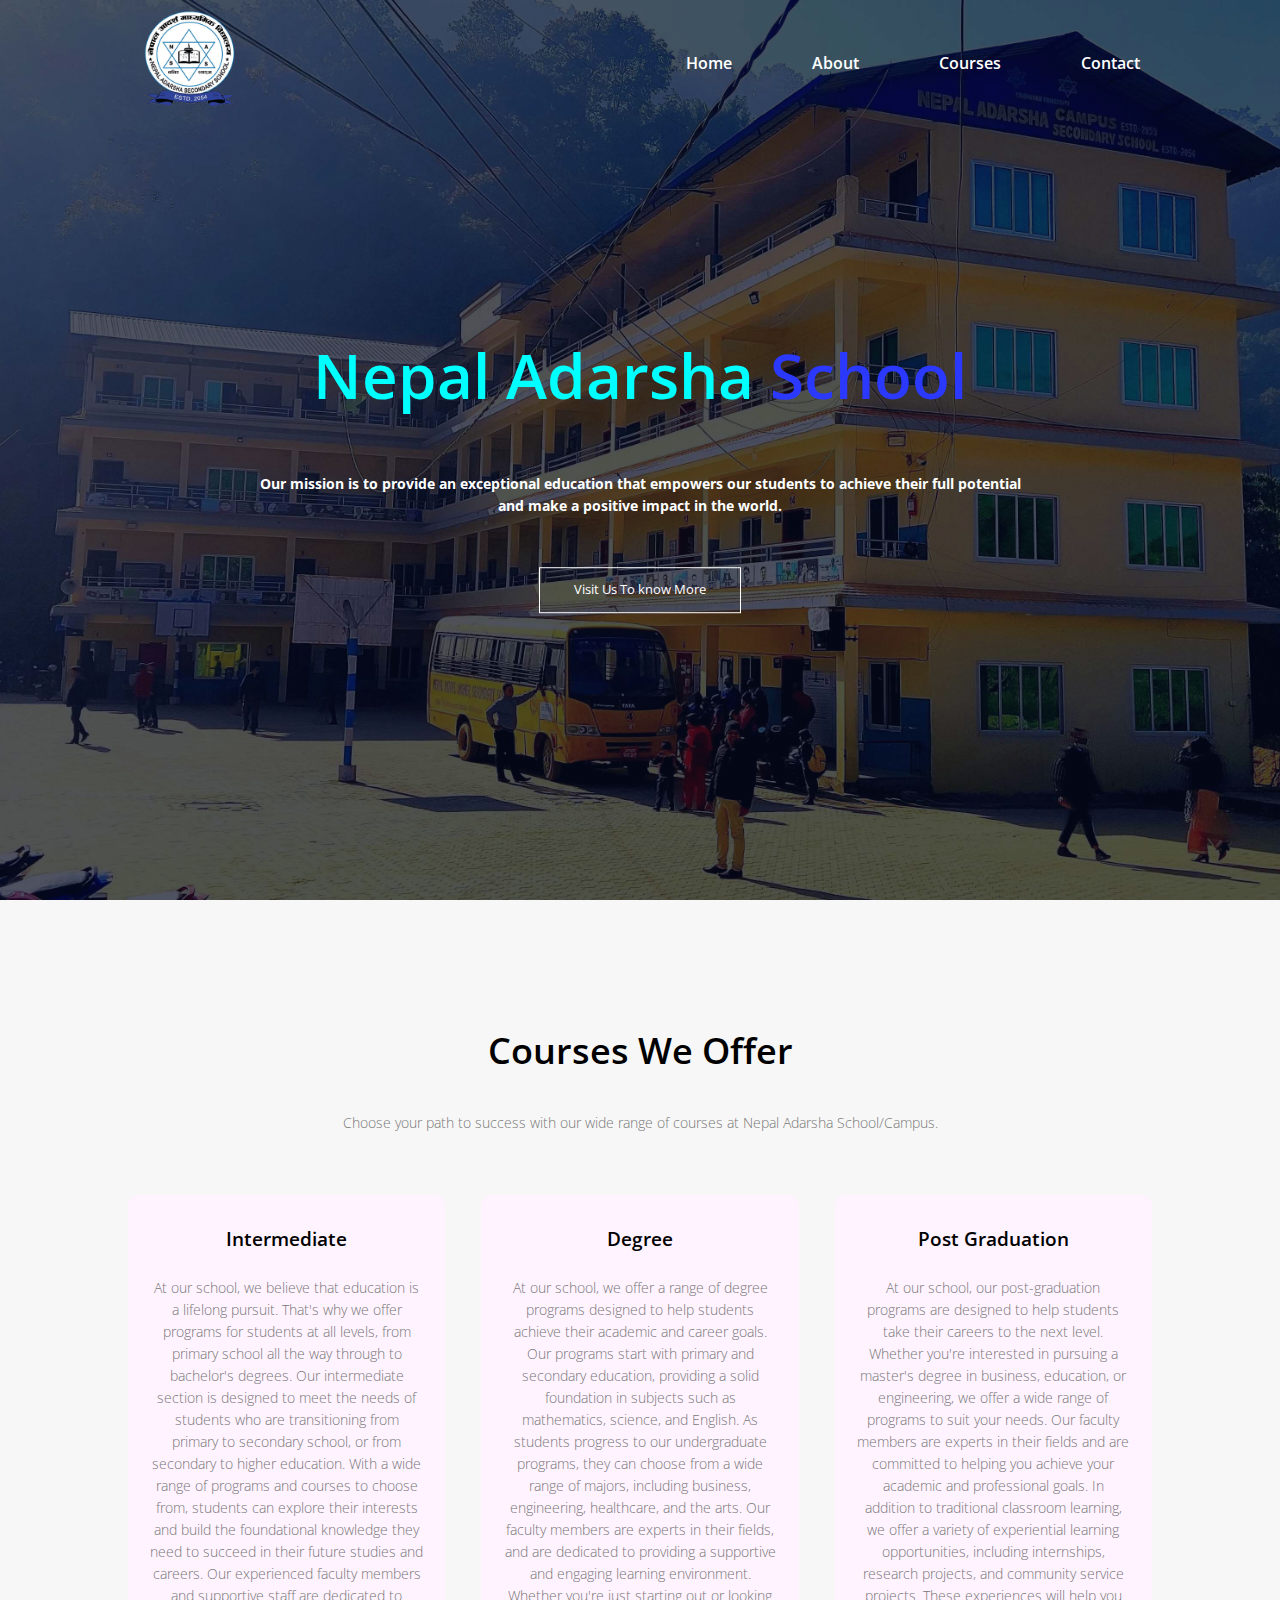
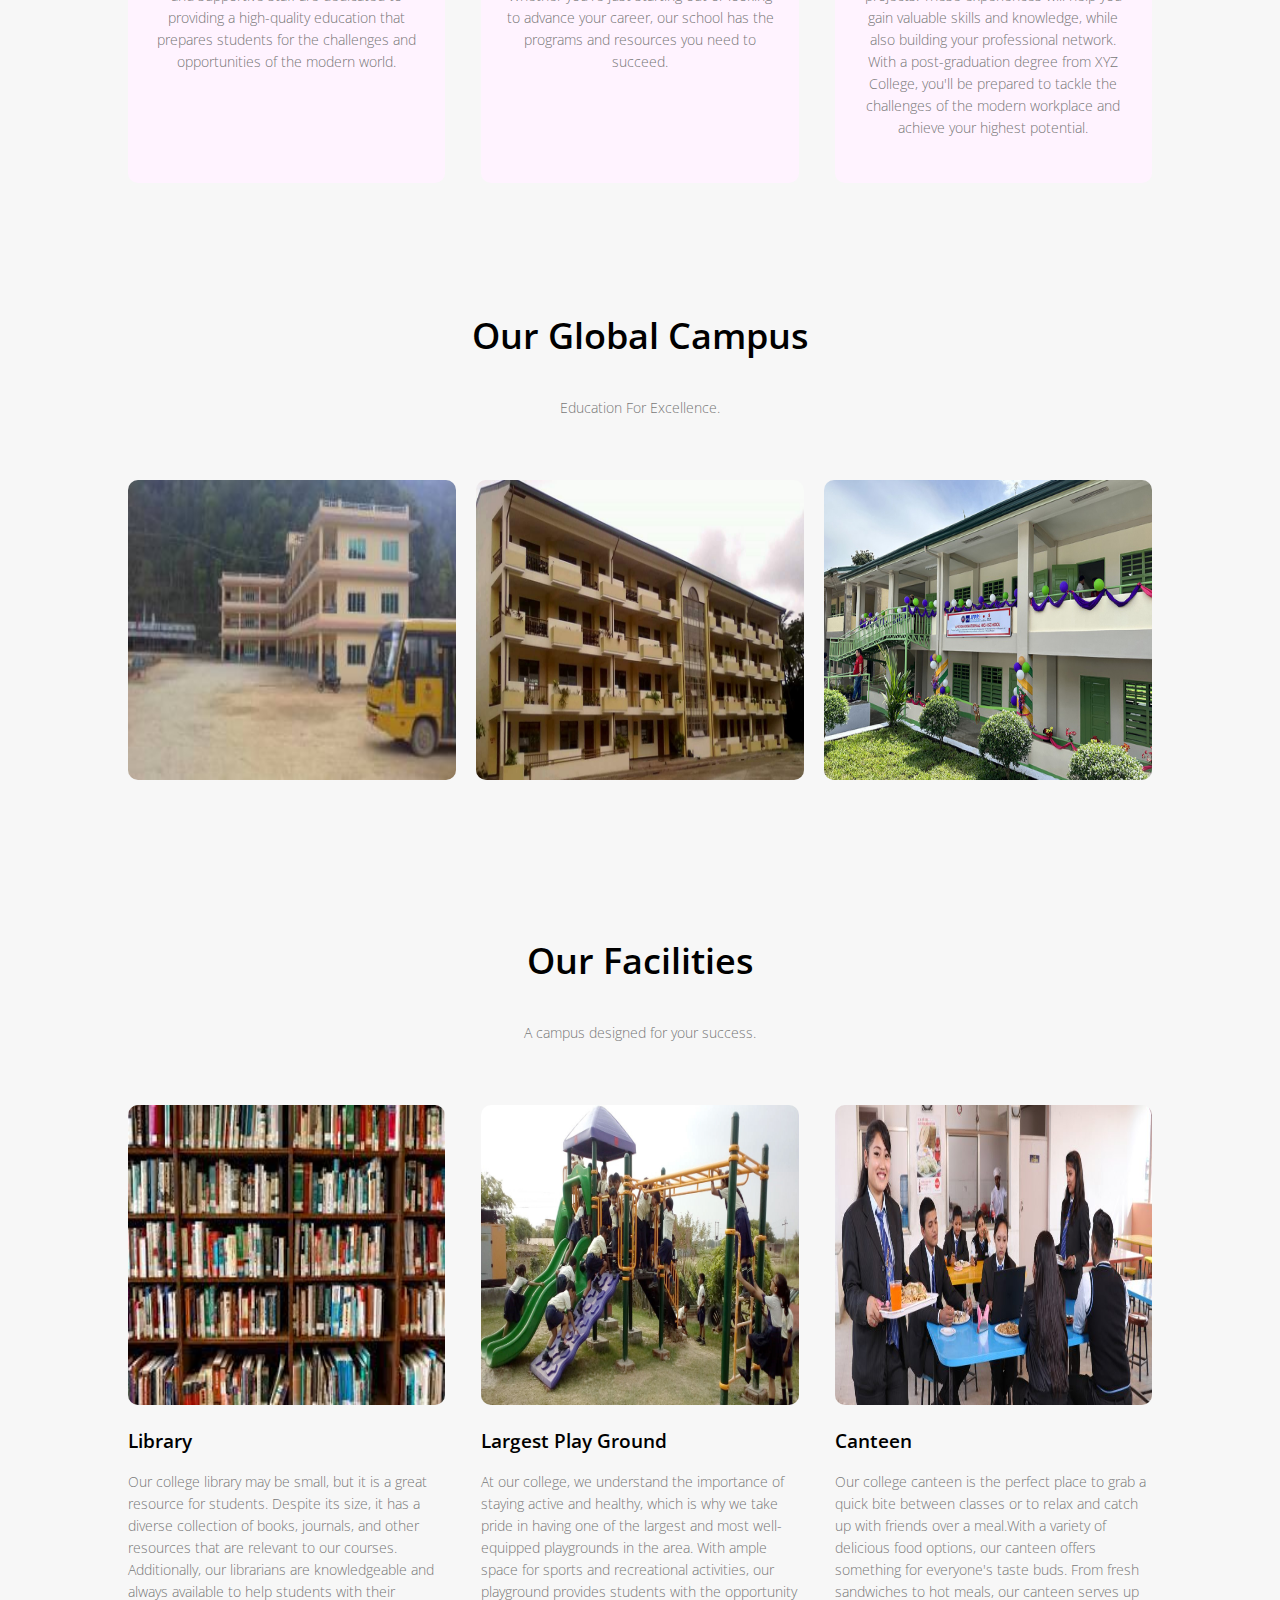
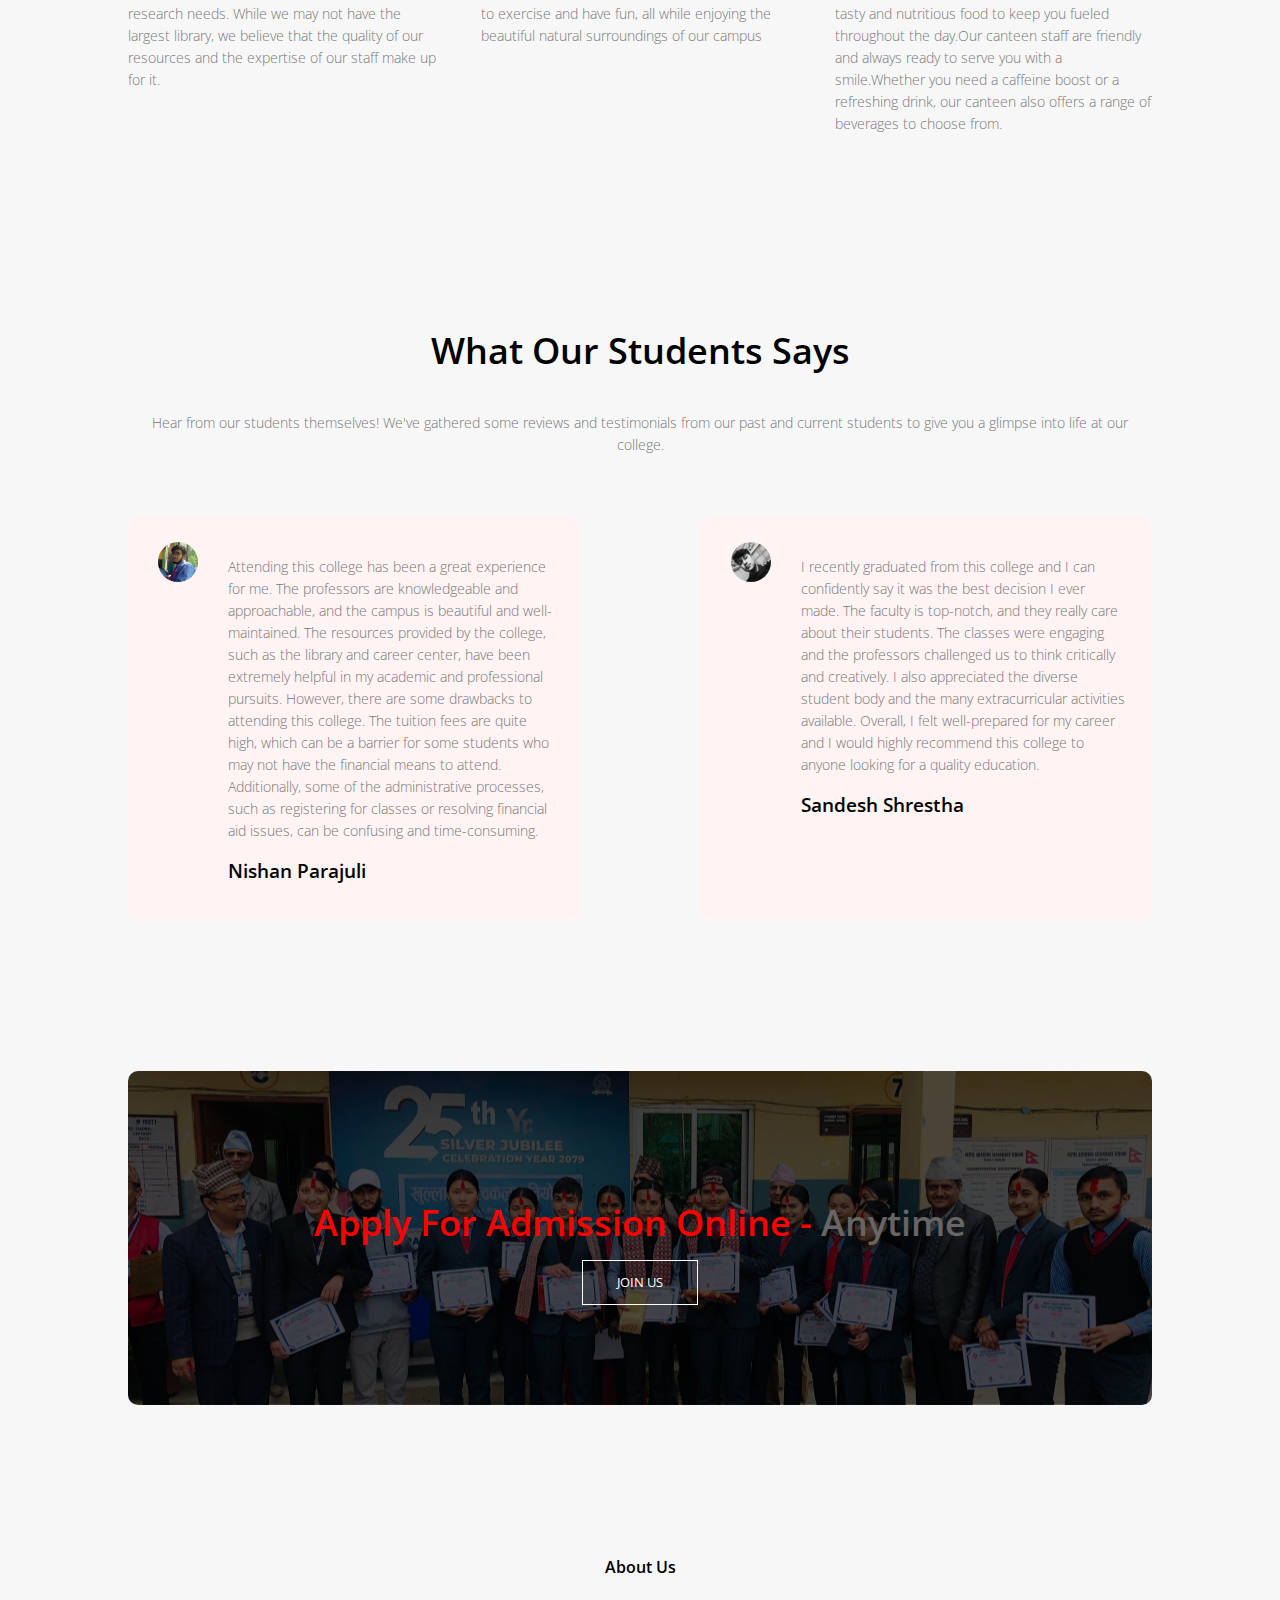
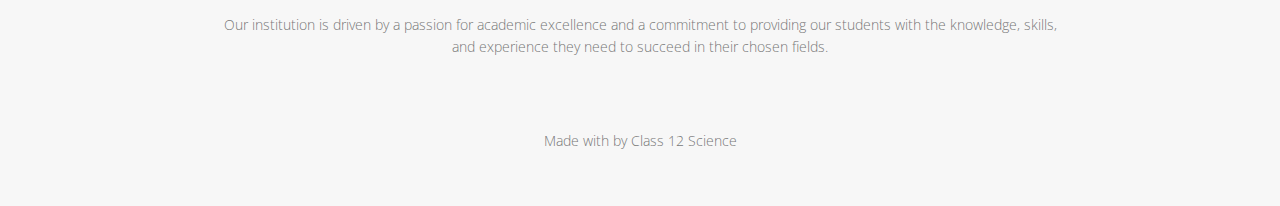
<file: index.html>
<!DOCTYPE html>
<html lang="en">
<head>
  <meta charset="UTF-8">
  <link rel="icon" href="images/logo.png" type="image/png">
  <meta http-equiv="X-UA-Compatible" content="IE=edge">
  <meta name="viewport" content="width=device-width, initial-scale=1.0">
  <link rel="stylesheet" href="style.css">
  <link rel="preconnect" href="https://fonts.googleapis.com">
<link rel="preconnect" href="https://fonts.gstatic.com" crossorigin>
<link href="https://fonts.googleapis.com/css2?family=Poppins:wght@100;200;300;400;600;700&display=swap" rel="stylesheet">
<link rel="stylesheet" href="https://cdnjs.cloudflare.com/ajax/libs/font-awesome/6.3.0/css/all.min.css" integrity="sha512-SzlrxWUlpfuzQ+pcUCosxcglQRNAq/DZjVsC0lE40xsADsfeQoEypE+enwcOiGjk/bSuGGKHEyjSoQ1zVisanQ==" crossorigin="anonymous" referrerpolicy="no-referrer" />
<link rel="stylesheet" href="https://cdnjs.cloudflare.com/ajax/libs/animate.css/4.1.1/animate.min.css"/>
<script src="https://code.jquery.com/jquery-1.12.4.min.js"></script>
  <title>Nepal Adarsha</title>
</head>
<body>

    <!-- this is a test comment -->

    <header>
        <div class="wrapper">
            <div class="logo">
                <a href="index.html"><img src="images/logo.png" style="width: 100px; min-height: 100px;" class="logo-of-school"></a>
            </div>
            <div class="navbar">
                <div class="close-nav"><button>×</button></div>
                <nav>
                    <ul>
                        <li><a href="index.html">Home</a></li>
                        <li><a href="about us.html">About</a></li>
                        <li><a href="course.html" class="active">Courses</a></li>
                        <li><a href="#">Contact</a></li>
                    </ul>
                </nav>
            </div>
            <div class="menu-bar">
                <button><i></i></button>
            </div>
        </div>
    
        <div class="text-box">
            <h1><span class="font-color-change"></span><span class="change_content"></span></h1>
            <p style="font-weight: bold;">Our mission is to provide an exceptional education that empowers our students to achieve their full potential <br> and make a positive impact in the world.</p>
            <a href="" class="main-btn">Visit Us To know More</a>

        </div>
</header>
 <!---------------- Course ----------------> 
 <section class="course">
    <h1>Courses We Offer</h1>
    <p>Choose your path to success with our wide range of courses at Nepal Adarsha School/Campus.</p>

    <div class="row">
        <div class="course-col">
            <h3>Intermediate</h3>
            <p>At our school, we believe that education is a lifelong pursuit. That's why we offer programs for students at all levels, from primary school all the way through to bachelor's degrees. Our intermediate section is designed to meet the needs of students who are transitioning from primary to secondary school, or from secondary to higher education. With a wide range of programs and courses to choose from, students can explore their interests and build the foundational knowledge they need to succeed in their future studies and careers. Our experienced faculty members and supportive staff are dedicated to providing a high-quality education that prepares students for the challenges and opportunities of the modern world.</p>
            
        </div>
        <div class="course-col">
            <h3>Degree</h3>
            <p>At our school, we offer a range of degree programs designed to help students achieve their academic and career goals. Our programs start with primary and secondary education, providing a solid foundation in subjects such as mathematics, science, and English. As students progress to our undergraduate programs, they can choose from a wide range of majors, including business, engineering, healthcare, and the arts. Our faculty members are experts in their fields, and are dedicated to providing a supportive and engaging learning environment. Whether you're just starting out or looking to advance your career, our school has the programs and resources you need to succeed.</p>
        </div>
        <div class="course-col">
            <h3>Post Graduation</h3>
            <p>At our school, our post-graduation programs are designed to help students take their careers to the next level. Whether you're interested in pursuing a master's degree in business, education, or engineering, we offer a wide range of programs to suit your needs. Our faculty members are experts in their fields and are committed to helping you achieve your academic and professional goals. In addition to traditional classroom learning, we offer a variety of experiential learning opportunities, including internships, research projects, and community service projects. These experiences will help you gain valuable skills and knowledge, while also building your professional network. With a post-graduation degree from XYZ College, you'll be prepared to tackle the challenges of the modern workplace and achieve your highest potential.</p>
        </div>
    </div>
</section>

<!--------------campus-------------------->  
<section class="campus">
    <h1>Our Global Campus</h1>
    <p>Education For Excellence.</p>

    <div class="row">
        <div class="campus-col">
            <img src="images/main-building.jpg" class="images-for-divisions">
            <div class="layer">
                <h3>Main Building</h3>
            </div>
        </div>
        <div class="campus-col">
            <img src="images/second-building.jpg" class="images-for-divisions">
            <div class="layer">
                <h3>2nd Building</h3>
            </div>
        </div>
        <div class="campus-col">
            <img src="images/third-building.jpg" class="images-for-divisions">
            <div class="layer">
                <h3>3rd Building</h3>
            </div>
        </div>
    </div>
</section>

<!---------------Facilities---------------->
<section class="facilities">
    <h1>Our Facilities</h1>
    <p>A campus designed for your success.</p>

    <div class="row">
        <div class="facilities-col">
            <img src="images/library.jpeg" class="images-for-divisions">
            <h3>Library</h3>
            <p>Our college library may be small, but it is a great resource for students. Despite its size, it has a diverse collection of books, journals, and other resources that are relevant to our courses. Additionally, our librarians are knowledgeable and always available to help students with their research needs. While we may not have the largest library, we believe that the quality of our resources and the expertise of our staff make up for it.</p>
        </div>
        <div class="facilities-col">
            <img src="images/ground.jpg" class="images-for-divisions">
            
            <h3>Largest Play Ground</h3>
            <p>At our college, we understand the importance of staying active and healthy, which is why we take pride in having one of the largest and most well-equipped playgrounds in the area. With ample space for sports and recreational activities, our playground provides students with the opportunity to exercise and have fun, all while enjoying the beautiful natural surroundings of our campus</p>
        </div>
        <div class="facilities-col">
            <img src="images/canteen.jpg"  class="images-for-divisions">
            <h3>Canteen</h3>
            <p>Our college canteen is the perfect place to grab a quick bite between classes or to relax and catch up with friends over a meal.With a variety of delicious food options, our canteen offers something for everyone's taste buds. From fresh sandwiches to hot meals, our canteen serves up tasty and nutritious food to keep you fueled throughout the day.Our canteen staff are friendly and always ready to serve you with a smile.Whether you need a caffeine boost or a refreshing drink, our canteen also offers a range of beverages to choose from.</p>
        </div>
    </div>
</section>

<!---------------testimonials------------->
<section class="testimonials">
    <h1>What Our Students Says</h1>
    <p>Hear from our students themselves! We've gathered some reviews and testimonials from our past and current students to give you a glimpse into life at our college.</p>

    <div class="row">
        <div class="testimonial-col">
            <img src="images/user1.jpg">
            <div>
                <p>Attending this college has been a great experience for me. The professors are knowledgeable and approachable, and the campus is beautiful and well-maintained. The resources provided by the college, such as the library and career center, have been extremely helpful in my academic and professional pursuits.

                    However, there are some drawbacks to attending this college. The tuition fees are quite high, which can be a barrier for some students who may not have the financial means to attend. Additionally, some of the administrative processes, such as registering for classes or resolving financial aid issues, can be confusing and time-consuming.</p>
            <h3>Nishan Parajuli</h3>
            <i class="fa-solid fa-star"></i>
            <i class="fa-solid fa-star"></i>
            <i class="fa-solid fa-star"></i>
            <i class="fa-solid fa-star"></i>
            <i class="fa-regular fa-star"></i>
            </div>
        </div>
        <div class="testimonial-col">
            <img src="images/user2.jpg">
            <div>
                <p>I recently graduated from this college and I can confidently say it was the best decision I ever made. The faculty is top-notch, and they really care about their students. The classes were engaging and the professors challenged us to think critically and creatively. I also appreciated the diverse student body and the many extracurricular activities available. Overall, I felt well-prepared for my career and I would highly recommend this college to anyone looking for a quality education.</p>
            <h3>Sandesh Shrestha</h3>
            <i class="fa-solid fa-star"></i>
            <i class="fa-solid fa-star"></i>
            <i class="fa-solid fa-star"></i>
            <i class="fa-solid fa-star"></i>
            <i class="fa-regular fa-star-half-stroke"></i>
            </div>
        </div>
    </div>
</section>

<!----------------Call To Action----------------->

<section class="cta">
    <h1><span class="change-font-color"></span><span class="word-replace"></span></h1>
    <a href="https://ingrails.com/school/admission/form/nepal-adarsha-wailing" class="main-btn">JOIN US</a>
</section>

<!-- script for the toggle menu bar -->
    <script>
        const theBody = document.querySelector('body');
        const openNav = document.querySelector('.menu-bar button');
        const closeNav = document.querySelector('.close-nav button');
        const Navbar = document.querySelector('.navbar');
        const bodyText = document.querySelector('.text-box');

         function showHide(){ 

         Navbar.classList.toggle('show');

    if (Navbar.classList.contains('show')) {

        
        bodyText.style.display = "none";
    } else {

        bodyText.style.display = "block";
    }
}

openNav.onclick = showHide;
closeNav.onclick = showHide;
      
    </script>
     <section class="footer">
        <h4>About Us</h4>
        <p>Our institution is driven by a passion for academic excellence and a commitment to providing our students with the knowledge, skills,<br> and experience they need to succeed in their chosen fields. </p>
    <div class="icons">
        <a href="https://www.facebook.com/nepalaadarshawaling/" target="_blank"><i class="fa-brands fa-facebook"></i></a>
        <i class="fa-brands fa-instagram"></i>
        <i class="fa-brands fa-twitter"></i>
        <i class="fa-brands fa-linkedin"></i>
    </div>
    <p>Made with <i class="fa-solid fa-heart"></i> by Class 12 Science</p>
    </section>
</body>
</html>
</file>
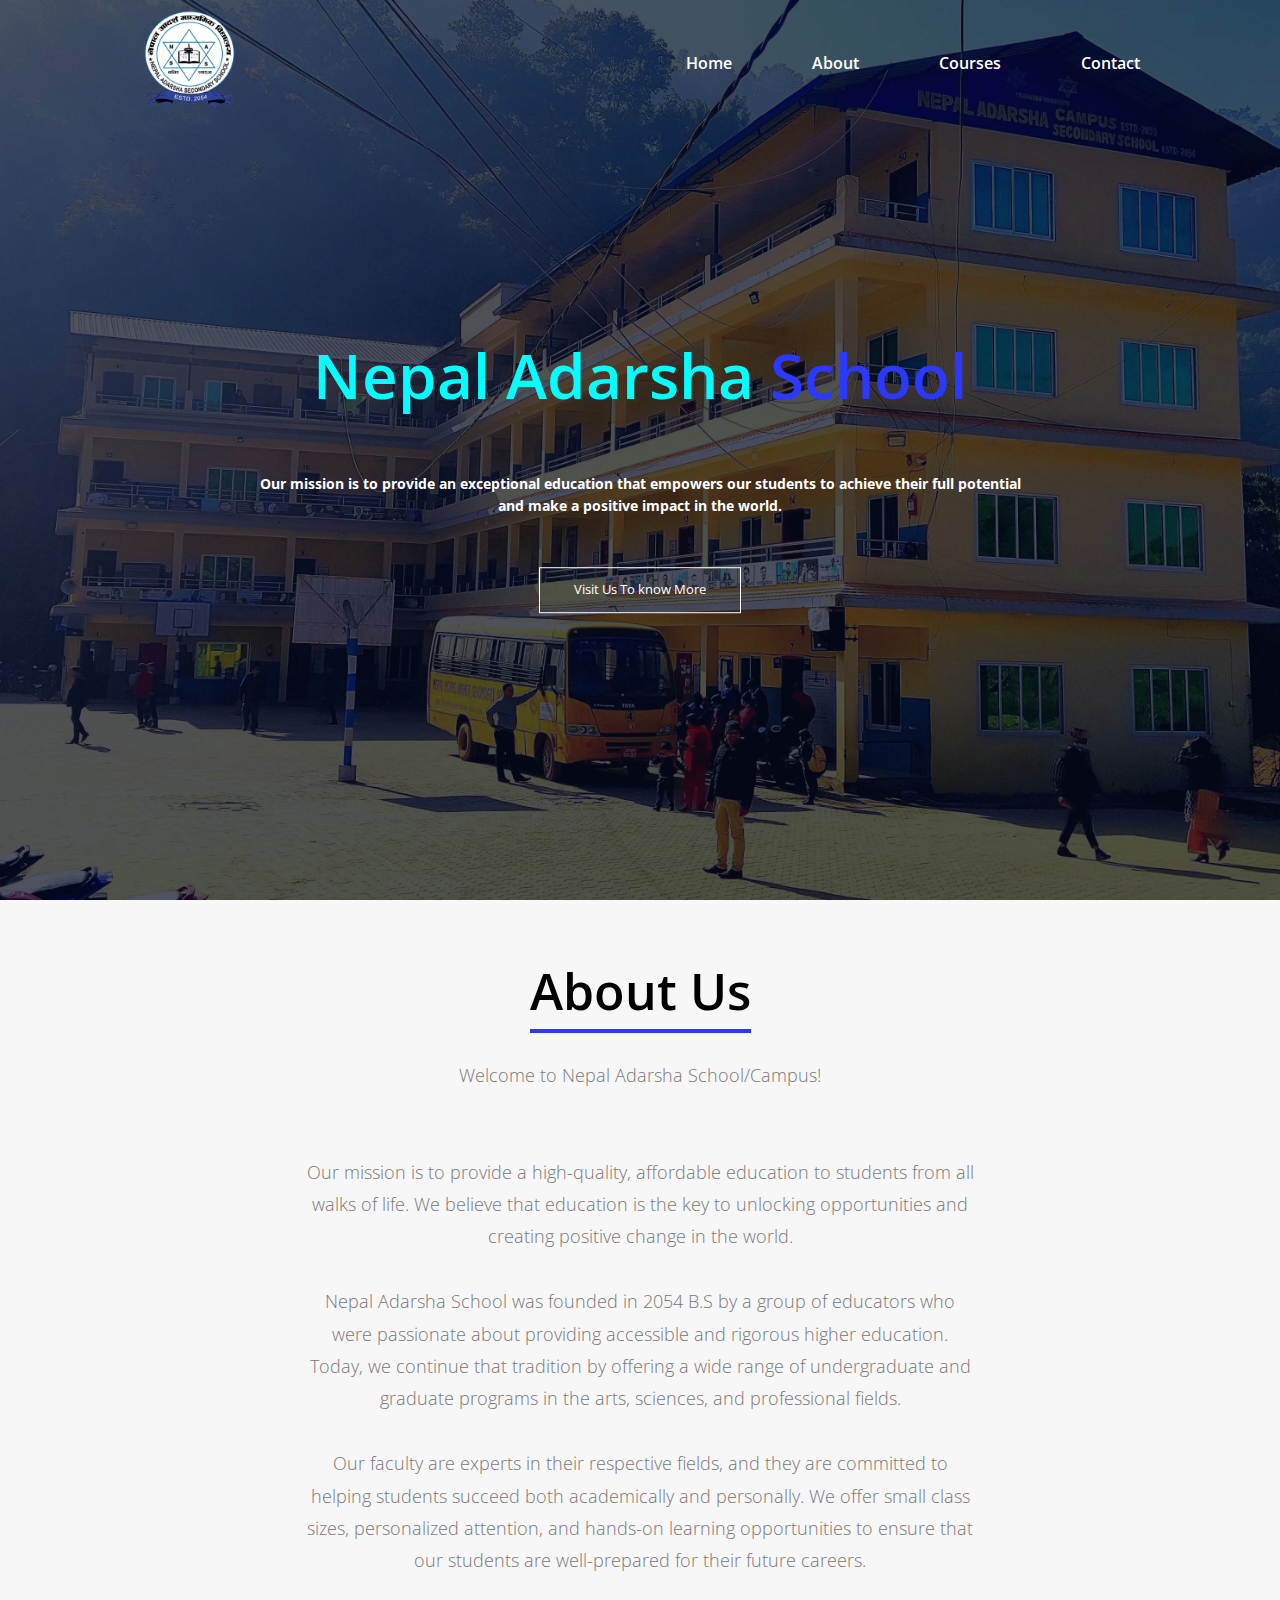
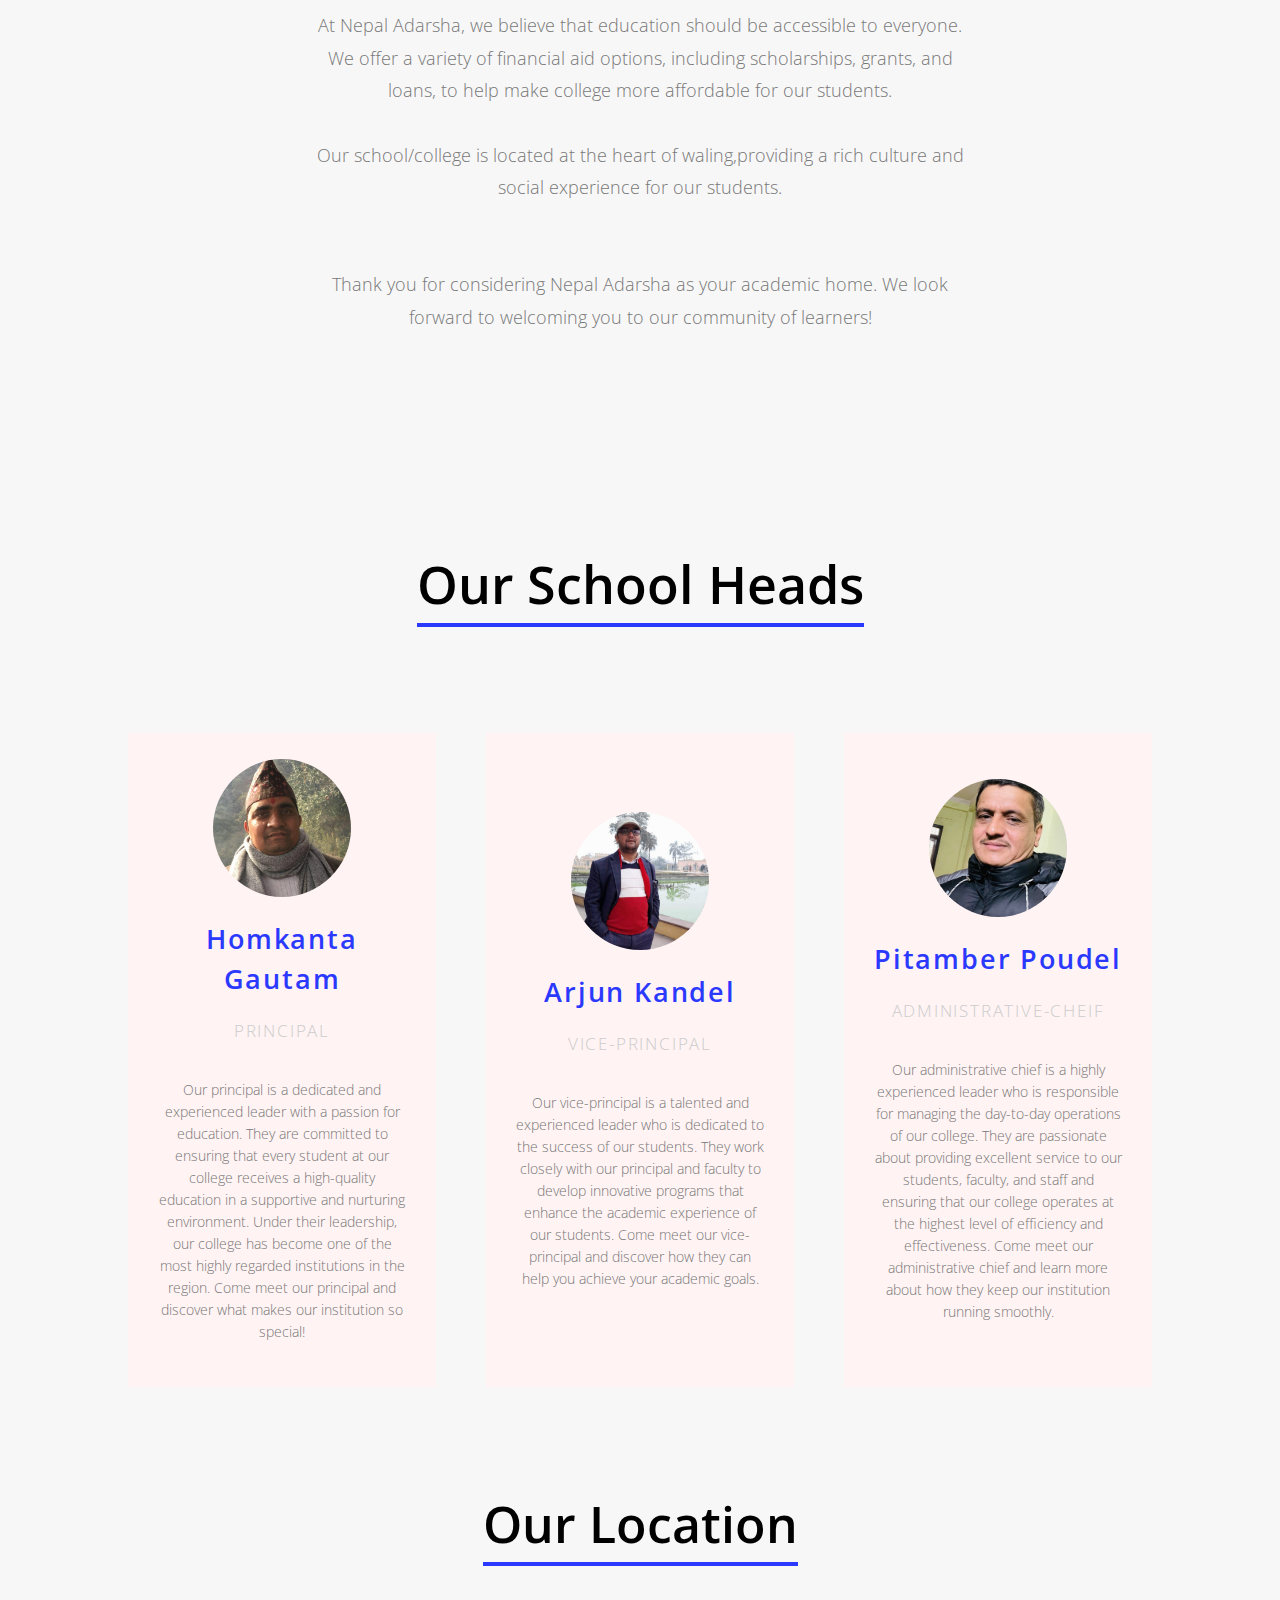
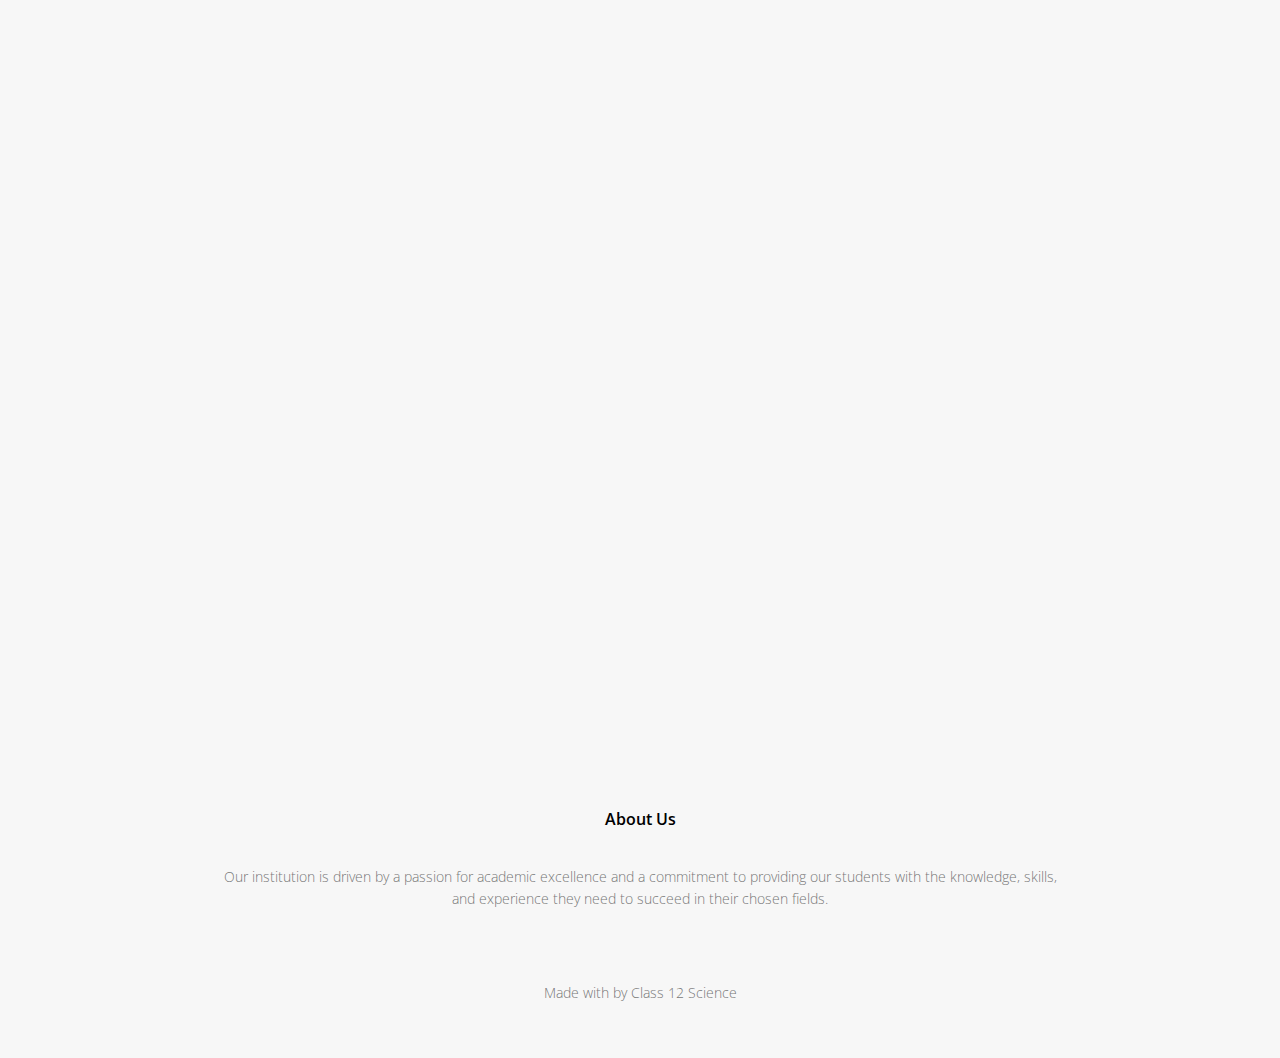
<file: about us.html>
<!DOCTYPE html>
<html lang="en">
<head>
  <meta charset="UTF-8">
  <meta http-equiv="X-UA-Compatible" content="IE=edge">
  <link rel="icon" href="images/logo.png" type="image/png">
  <meta name="viewport" content="width=device-width, initial-scale=1.0">
  <link rel="stylesheet" href="style.css">
  <link rel="preconnect" href="https://fonts.googleapis.com">
<link rel="preconnect" href="https://fonts.gstatic.com" crossorigin>
<link href="https://fonts.googleapis.com/css2?family=Poppins:wght@100;200;300;400;600;700&display=swap" rel="stylesheet">
<link rel="stylesheet" href="https://cdnjs.cloudflare.com/ajax/libs/font-awesome/6.3.0/css/all.min.css" integrity="sha512-SzlrxWUlpfuzQ+pcUCosxcglQRNAq/DZjVsC0lE40xsADsfeQoEypE+enwcOiGjk/bSuGGKHEyjSoQ1zVisanQ==" crossorigin="anonymous" referrerpolicy="no-referrer" />
<link rel="stylesheet" href="https://cdnjs.cloudflare.com/ajax/libs/animate.css/4.1.1/animate.min.css"/>
<script src="https://code.jquery.com/jquery-1.12.4.min.js"></script>
  <title>Nepal Adarsha</title>
</head>
<body>
    <header>
        <div class="wrapper">
            <div class="logo">
                <a href="index.html"><img src="images/logo.png" style="width: 100px; min-height: 100px;" class="logo-of-school"></a>
            </div>
            <div class="navbar">
                <div class="close-nav"><button>×</button></div>
                <nav>
                    <ul>
                        <li><a href="index.html">Home</a></li>
                        <li><a href="about us.html">About</a></li>
                        <li><a href="course.html" class="active">Courses</a></li>
                        <li><a href="#">Contact</a></li>
                    </ul>
                </nav>
            </div>
            <div class="menu-bar">
                <button><i></i></button>
            </div>
        </div>
    
        <div class="text-box">
            <h1><span class="font-color-change"></span><span class="change_content"></span></h1>
            <p style="font-weight: bold;">Our mission is to provide an exceptional education that empowers our students to achieve their full potential <br> and make a positive impact in the world.</p>
            <a href="" class="main-btn">Visit Us To know More</a>

        </div>

        <!-- javascript for mobile navbar -->
        <script>
            const theBody = document.querySelector('body');
            const openNav = document.querySelector('.menu-bar button');
            const closeNav = document.querySelector('.close-nav button');
            const Navbar = document.querySelector('.navbar');
            const bodyText = document.querySelector('.text-box');
    
             function showHide(){ 
    
             Navbar.classList.toggle('show');
    
        if (Navbar.classList.contains('show')) {
    
            
            bodyText.style.display = "none";
        } else {
    
            bodyText.style.display = "block";
        }
    }
    
    openNav.onclick = showHide;
    closeNav.onclick = showHide;
          
        </script>

</header>
            <section>
                <div class="content">
            
                    <div class="main-font">
                        <h1>About Us</h1>
                        <p>Welcome to Nepal Adarsha School/Campus! <br> <br><br>
                        Our mission is to provide a high-quality, affordable education to students from all walks of life. We believe that education is the key to unlocking opportunities and creating positive change in the world. <br><br>
                        Nepal Adarsha School was founded in 2054 B.S by a group of educators who were passionate about providing accessible and rigorous higher education. Today, we continue that tradition by offering a wide range of undergraduate and graduate programs in the arts, sciences, and professional fields.<br><br>
                        Our faculty are experts in their respective fields, and they are committed to helping students succeed both academically and personally. We offer small class sizes, personalized attention, and hands-on learning opportunities to ensure that our students are well-prepared for their future careers.<br><br>
                        At Nepal Adarsha, we believe that education should be accessible to everyone. We offer a variety of financial aid options, including scholarships, grants, and loans, to help make college more affordable for our students.<br><br>
                        Our school/college is located at the heart of waling,providing a rich culture and social experience for our students.<br><br><br>
                        Thank you for considering Nepal Adarsha as your academic home. We look forward to welcoming you to our community of learners!
            
            
                    </p>
                    
                    
                </div>
            </div>
            </section>
            <section class="Teacher-section">
                <div class="tank">
                    <div class="topic">
                <h1>Our School Heads</h1>
        </div>
                <div class="card">
                    <!--1st-->
                    <div class="teacher-card">
                        <div class="teacher-img">
                            <img src="images/principal.jpg" />
                        </div>
                        <div class="info">
                        <h3>Homkanta Gautam</h3>
                       <p class="role">Principal</p>
                       <p>Our principal is a dedicated and experienced leader with a passion for education. They are committed to ensuring that every student at our college receives a high-quality education in a supportive and nurturing environment. Under their leadership, our college has become one of the most highly regarded institutions in the region. Come meet our principal and discover what makes our institution so special!</p>
                    <div class="icon">
                       <a href="#">
                        <i class="fa-brands fa-facebook"></i>
                    </a>
                    <a href="#">
                        <i class="fa-solid fa-envelope"></i>
                    </a>
                    <a href="#">
                        <i class="fa-solid fa-phone"></i>
                    </a>
                    </div>
                    </div>
                </div>
                    <!--2nd-->
                    <div class="teacher-card">
                        <div class="teacher-img">
                            <img src="images/vp.jpg" />
                        </div>
                        <div class="info">
                        <h3>Arjun Kandel</h3>
                        
                        <p class="role">Vice-Principal</p>
                        <p>Our vice-principal is a talented and experienced leader who is dedicated to the success of our students. They work closely with our principal and faculty to develop innovative programs that enhance the academic experience of our students. Come meet our vice-principal and discover how they can help you achieve your academic goals.</p>
                     
                        <div class="icon">
                            <a href="#">
                                <i class="fa-brands fa-facebook"></i>
                             
                         </a>
                         <a href="#">
                            <i class="fa-solid fa-envelope"></i>
                         </a>
                         <a href="#">
                             <i class="fa-solid fa-phone"></i>
                         </a>
                         </div>
                        </div>
                    </div>
                     <!--3rd-->
                     <div class="teacher-card">
                        <div class="teacher-img">
                            <img src="images/admin.jpg" />
                        </div>
                        <div class="info">
                        <h3>Pitamber Poudel</h3>
                        <p class="role">Administrative-Cheif</p>
                        <p>Our administrative chief is a highly experienced leader who is responsible for managing the day-to-day operations of our college. They are passionate about providing excellent service to our students, faculty, and staff and ensuring that our college operates at the highest level of efficiency and effectiveness. Come meet our administrative chief and learn more about how they keep our institution running smoothly.</p>
                        <div class="icon">
                            <a href="#">
                                <i class="fa-brands fa-facebook"></i>
                         </a>
                         <a href="#">
                            <i class="fa-solid fa-envelope"></i>
                         </a>
                         <a href="#">
                             <i class="fa-solid fa-phone"></i>
                         </a>
                         </div>
                     </div>
                </div>
            </section>
            <section>
                <div class="location">
                    <h1>Our Location</h1>
                    <div class="google-maps">
                        <iframe src="https://www.google.com/maps/embed?pb=!1m18!1m12!1m3!1d284.65524315235984!2d83.76810738073128!3d27.978431083953737!2m3!1f0!2f0!3f0!3m2!1i1024!2i768!4f13.1!3m3!1m2!1s0x3995c5699552e825%3A0x51fd5a98c15e0ad9!2sNepal%20Aadarsh%20Secondary%20School%20and%20College!5e1!3m2!1sen!2snp!4v1703780247435!5m2!1sen!2snp" width="95%" height="75%" style="border:0;" allowfullscreen="" loading="lazy" referrerpolicy="no-referrer-when-downgrade"></iframe>                    </div>
                </div>
            </section>
    
            <!-------JavaScript for Toggle Menu------->
            <script>
                var navLinks = document.getElementById("navLinks");
                function showMenu(){
                    navLinks.style.right = "0";  
                }
                function hideMenu(){
                    navLinks.style.right = "-200px";  
                }
            
            </script>
            <!-- foooter menu -->
            <section class="footer">
                <h4>About Us</h4>
                <p>Our institution is driven by a passion for academic excellence and a commitment to providing our students with the knowledge, skills,<br> and experience they need to succeed in their chosen fields. </p>
            <div class="icons">
                <a href="https://www.facebook.com/nepalaadarshawaling/" target="_blank"><i class="fa-brands fa-facebook"></i></a>
                <i class="fa-brands fa-instagram"></i>
                <i class="fa-brands fa-twitter"></i>
                <i class="fa-brands fa-linkedin"></i>
            </div>
            <p>Made with <i class="fa-solid fa-heart"></i> by Class 12 Science</p>
            </section>
    </body>
</html>
</file>
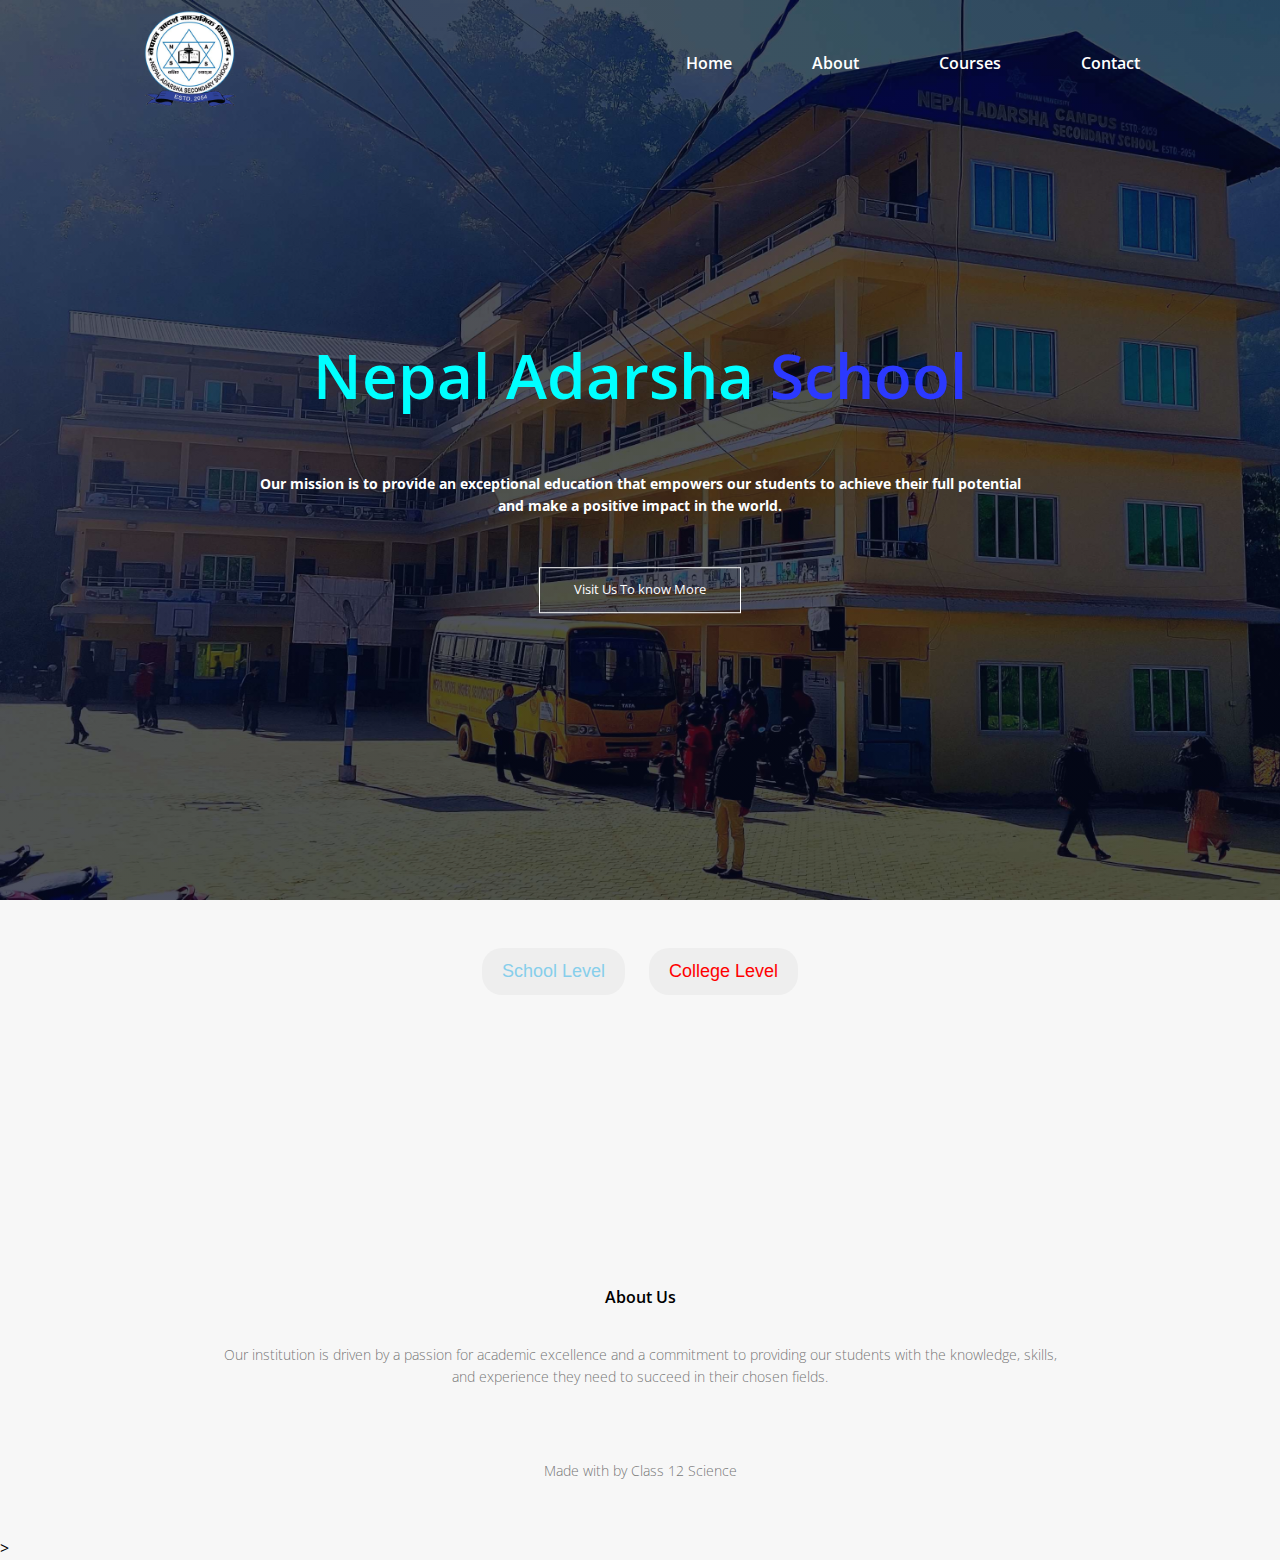
<file: course.html>
<!DOCTYPE html>
<html lang="en">
<head>
  <meta charset="UTF-8">
  <meta http-equiv="X-UA-Compatible" content="IE=edge">
  <link rel="icon" href="images/logo.png" type="image/png">
  <meta name="viewport" content="width=device-width, initial-scale=1.0">
  <link rel="stylesheet" href="style.css">
  <link rel="preconnect" href="https://fonts.googleapis.com">
<link rel="preconnect" href="https://fonts.gstatic.com" crossorigin>
<link href="https://fonts.googleapis.com/css2?family=Poppins:wght@100;200;300;400;600;700&display=swap" rel="stylesheet">
<link rel="stylesheet" href="https://cdnjs.cloudflare.com/ajax/libs/font-awesome/6.3.0/css/all.min.css" integrity="sha512-SzlrxWUlpfuzQ+pcUCosxcglQRNAq/DZjVsC0lE40xsADsfeQoEypE+enwcOiGjk/bSuGGKHEyjSoQ1zVisanQ==" crossorigin="anonymous" referrerpolicy="no-referrer" />
<link rel="stylesheet" href="https://cdnjs.cloudflare.com/ajax/libs/animate.css/4.1.1/animate.min.css"/>
<script src="https://code.jquery.com/jquery-1.12.4.min.js"></script>
  <title>Nepal Adarsha</title>
</head>
<body>
    <header>
        <div class="wrapper">
            <div class="logo">
                <a href="index.html"><img src="images/logo.png" style="width: 100px; min-height: 100px;" class="logo-of-school"></a>
            </div>
            <div class="navbar">
                <div class="close-nav"><button>×</button></div>
                <nav>
                    <ul>
                        <li><a href="index.html">Home</a></li>
                        <li><a href="about us.html">About</a></li>
                        <li><a href="course.html">Courses</a></li>
                        <li><a href="#">Contact</a></li>
                    </ul>
                </nav>
            </div>
            <div class="menu-bar">
                <button><i></i></button>
            </div>
        </div>
    
        <div class="text-box">
            <h1><span class="font-color-change"></span><span class="change_content"></span></h1>
            <p style="font-weight: bold;">Our mission is to provide an exceptional education that empowers our students to achieve their full potential <br> and make a positive impact in the world.</p>

            <a href="" class="main-btn">Visit Us To know More</a>

        </div>
        <!-- script for the toggle menu bar -->
    <script>
        const theBody = document.querySelector('body');
        const openNav = document.querySelector('.menu-bar button');
        const closeNav = document.querySelector('.close-nav button');
        const Navbar = document.querySelector('.navbar');
        const bodyText = document.querySelector('.text-box');

         function showHide(){ 

         Navbar.classList.toggle('show');

    if (Navbar.classList.contains('show')) {

        
        bodyText.style.display = "none";
    } else {

        bodyText.style.display = "block";
    }
}

openNav.onclick = showHide;
closeNav.onclick = showHide;
      
    </script>
    
</header>
<br>
        <!----Courses we offer----------->
        <div class="container-for-courses">
            <div class="courses-we-offer">
                <div class="different-level">
                  <br>
                  <button type="button" class="school-level-button"><span class="change-levels-for-school"></span></button>
                  <button type="button" class="college-level-button"><span class="change-levels-for-college"></span></button>
                </div>
              </div>
              <!-- montessory & nursery -->
    
    
              <div class="all-the-courses-of-school clearfix">
                <h1 class="school-courses-toggle" style="color: blue; text-decoration: underline; display: none;"  align="center" align="center">Montessori & Nursery</h1>
                <img src="images/montessory.jpg" class="school-courses-toggle" style="float: left; width: 30%; margin-right: 20px; display: none;">
                <p class="school-courses-toggle" style="display: none;">At our school, we take pride in the quality of education we provide for our young learners in Montessori and Nursery classes. Our curriculum is designed to nurture the holistic development of each child, focusing not only on academic achievement but also on their social, emotional, and physical growth. Our teachers are highly trained professionals who utilize the Montessori method, a child-centered approach that encourages independent learning and exploration. Our classrooms are equipped with engaging learning materials and age-appropriate toys that stimulate curiosity and creativity. We aim to provide a safe and inclusive learning environment that promotes respect, diversity, and community building. With our well-rounded education and personalized attention, we prepare our students for a successful future in their academic journey and beyond.</p>
                 </div>

                 <!-- Science +2  -->
    
    
                 <div class="all-the-courses-of-college clearfix">
                    <h1 class="college-courses-toggle" style="color: blue; text-decoration: underline; display: none;"  align="center">+2 Science</h1>
                    <img src="images/science.jpg" class="college-courses-toggle" style="float: left; width: 30%; margin-right: 20px; display: none;">
                    <p class="college-courses-toggle" style="display: none;">Science students studying in class 11 and 12 have the privilege of learning from highly qualified and experienced professors who possess a wealth of knowledge in their respective fields. The professors are not only experts in their subjects but also passionate about imparting their knowledge to their students. Additionally, the laboratory experiments and tests that students get to perform as part of their coursework add an element of practicality to their learning. These experiments provide students with hands-on experience in applying theoretical concepts, making them more adept at understanding and solving problems. Overall, science students have access to an exceptional learning environment that helps them acquire the skills and knowledge needed to succeed in their future careers. <p class="college-courses-toggle" style="display: none;">Subjects: Compulsary English,
                        Compulsary Nepali,
                        Mathematics,
                        Physics,
                        Chemistry &
                        Biology or Computer Science.</p></p>
                        </div>
        
                    <!-- ukg and kg -->
    
                    <div class="all-the-courses-of-school clearfix">
                <h1 class="school-courses-toggle" style="color: blue; text-decoration: underline; display: none;"  align="center">UKG & KG</h1>
                <img src="images/LKG.jpg" class="school-courses-toggle" style="float: left; width: 30%; margin-right: 20px; display: none;">
                <p class="school-courses-toggle" style="display: none;">At our school, we understand that parents want the best for their children, especially when it comes to education. That's why we take great care in providing an enriching and rewarding learning experience for our young learners in Kindergarten and Upper Kindergarten classes. Our curriculum is designed to nurture the holistic development of each child, focusing not only on academic achievement but also on their social, emotional, and physical growth. Our teachers are highly trained professionals who utilize the latest educational practices and methodologies to ensure that each child is challenged and engaged in their learning. We have a variety of age-appropriate learning materials, activities, and toys that promote curiosity, creativity, and critical thinking. Our classrooms are safe, inclusive, and welcoming environments that foster respect, diversity, and community building. By giving personalized attention to each child, we ensure that they receive the best possible preparation for their academic journey and beyond. We are committed to working with parents as partners in their child's education and providing ongoing feedback to keep them informed of their child's progress. We believe that by laying a strong foundation in these early years, we are setting our students up for lifelong success.</p>
              </div>
                    <!-- Management +2 -->
    
    
                    <div class="all-the-courses-of-college clearfix">
                        <h1 class="college-courses-toggle" style="color: blue; text-decoration: underline; display: none;"  align="center">+2 Management</h1>
                        <img src="images/hotelmanagement.jpg" class="college-courses-toggle" style="float: left; width: 30%; margin-right: 20px; display: none;">
                        <p class="college-courses-toggle" style="display: none;">Management students studying in class 11 and 12 have access to some of the best professors in the field. These professors are highly experienced and well-versed in the latest trends and techniques in management. Additionally, students pursuing hotel management as a specialization also get the opportunity to learn cooking as a part of their practical knowledge. This enables them to understand the intricacies of running a hotel or restaurant, including managing the kitchen and ensuring high-quality food for customers. With the right combination of theoretical and practical knowledge, management students are well-prepared to take on leadership roles in various industries and organizations.<p class="college-courses-toggle" style="display: none;">Sections will be divided based on what the student would like to study i.e Computer Science, Hotel Management & Business</p><p class="college-courses-toggle" style="display: none;">Subjects: Compulsary English,
                            Compulsary Nepali,
                            Principle of Accounting,
                            Introduction to Economics,
                            Business Math,
                            Business studies,
                            Hotel Management,
                            Computer Science &
                            Social Studies.(Subjects will be decided according to section)(6 Subjects)</p></p>
                            </div>
    
            
                              <!-- class 1 to 5 -->
    
                <div class="all-the-courses-of-school clearfix">
                <h1 class="school-courses-toggle" style="color: blue; text-decoration: underline; display: none;"  align="center">Class 1 to 5</h1>
                <img src="images/class1to5.jpg" class="school-courses-toggle" style="float: left; width: 30%; margin-right: 20px; display: none;">
                <p class="school-courses-toggle" style="display: none;">At our school, we take great care in providing a nurturing and enriching environment for our students in grades 1 to 5. These early years are crucial for a child's development, and we recognize that this is the most optimal age for learning. Our curriculum is designed to promote intellectual curiosity, creativity, and critical thinking, while also focusing on the holistic growth of our students. Our teachers are highly qualified and passionate professionals who work hard to provide a stimulating and challenging education that caters to the diverse needs of each student. Along with academic excellence, we emphasize the importance of values such as manners, respect, and freedom, which are essential in shaping our students into responsible and compassionate individuals. Our classrooms are equipped with modern technology and educational resources that make learning engaging and fun. We also provide a range of extracurricular activities and clubs to promote social interaction and teamwork. At our school, we strive to provide a well-rounded education that prepares our students for a successful future.</p>
             </div>
                  
             <!-- Education +2 -->
    
    
             <div class="all-the-courses-of-college clearfix">
                <h1 class="college-courses-toggle" style="color: blue; text-decoration: underline; display: none;"  align="center">+2 Education </h1>
                <img src="images/Education.jpg" class="college-courses-toggle" style="float: left; width: 30%; margin-right: 20px; display: none;">
                <p class="college-courses-toggle" style="display: none;">For students studying Education in class 11 and 12, they have the privilege of learning from highly qualified professors who have a wealth of experience in the field. These professors not only impart theoretical knowledge to the students but also share their practical experience, making the learning process more engaging and effective. Furthermore, students pursuing a career in Education get hands-on experience through internships and practical assignments, which prepare them for their bachelor's degree. This practical knowledge equips students with the skills necessary to navigate the education sector successfully. The faculty members ensure that students are not only proficient in their subject matter but also have a deep understanding of the pedagogical techniques necessary to be effective teachers in the future.<p class="college-courses-toggle" style="display: none;">Subjects: Compulsary English,
                    Compulsary Nepali,
                    Major English,
                    Major Nepali,
                    Major Mathematics,
                    Major Health &
                    Major Population</p></p>
                    </div> 
    
                    
                <!-- class 6 to 10 -->
    
                <div class="all-the-courses-of-school clearfix">
                <h1 class="school-courses-toggle" style="color: blue; text-decoration: underline; display: none;"  align="center">Class 6 to 10</h1>
                <img src="images/class6to10.jpg" class="school-courses-toggle" style="float: left; width: 30%; margin-right: 20px; display: none;">
                <p class="school-courses-toggle" style="display: none;">In our school, we believe that classes 6 to 10 are some of the most crucial years of a student's academic journey. During these years, students are at an age where they are capable of making important decisions that can shape their future. With this in mind, we provide a supportive and challenging environment for our students to grow and learn. Our experienced teachers use innovative and interactive teaching methods to engage students and help them develop a deeper understanding of the subjects. We understand the importance of board exams, and that's why we have mentors who guide and motivate our students to excel in their studies. Students in class 10 prepare for the Secondary Education Examination (SEE), while those in class 8 prepare for the Basic Educational Examination (BEE). We focus not only on academic achievement but also on the holistic development of our students, teaching them manners, freedom, and respect, which are essential life skills. Our aim is to prepare our students for the challenges they may face in their future academic and professional careers.</p>
              </div>
     
                <!-- Bachelor in Education -->
                <div class="all-the-courses-of-college clearfix">
                <h1 class="college-courses-toggle" style="color: blue; text-decoration: underline; display: none;"  align="center">Bachelor of Education</h1>
                <img src="images/B-Ed.png" class="college-courses-toggle" style="float: left; width: 30%; margin-right: 20px; display: none;">
                <p class="college-courses-toggle" style="display: none;">We at Nepal Adarsha College are thrilled to invite you to join our community of learners and educators. We understand that choosing the right college to pursue your education degree is a crucial decision, and we believe that our college offers a unique and enriching experience that will help you achieve your academic and career goals.Our faculty members are highly experienced and renowned in the education field, and they are committed to providing you with a world-class education. You will have the opportunity to learn from and interact with experts in the field who are passionate about teaching and mentoring students. Moreover, we believe in providing a well-rounded education that not only focuses on academics but also includes practical training and experience. You will have access to a wide range of internship opportunities that will allow you to gain practical knowledge and experience in real-world settings.<p class="college-courses-toggle" style="display: none;">Subjects: Compulsary English,
                    Compulsary Nepali,
                    Major English,
                    Major Nepali,
                    Major Mathematics,
                    Major Economics &
                    Major Population</p></p>
                    </div> 
                       
    
                    
                    <!-- Bachelor of Business Studies -->
    
    
                <div class="all-the-courses-of-college clearfix">
                    <h1 class="college-courses-toggle" style="color: blue; text-decoration: underline; display: none;" align="center">Bachelor of Business Studies</h1>
                    <img src="images/BBS.jpg" class="college-courses-toggle" style="float: left; width: 30%; margin-right: 20px; display: none;" align="center">
                    <p class="college-courses-toggle" style="display: none;">Bachelor of Business Studies is a highly sought-after course for students interested in pursuing a career in the field of business. At our college, we take pride in having a team of highly qualified and experienced professors who possess an in-depth understanding of the business world. Our professors come from diverse backgrounds and bring with them a wealth of knowledge and expertise. They are committed to providing a dynamic and engaging learning experience that encourages students to explore and challenge their ideas. With the guidance of our professors, students develop a strong foundation in business studies, which prepares them for success in their future careers. We believe that our professors are a key factor in making our Bachelor of Business Studies program stand out among other colleges.<p class="college-courses-toggle" style="display: none;">Subjects: Account,
                        Finance,
                        Marketing,
                        Investment,
                        PM &
                        Math</p></p>
                        </div> 
    
            </div>
              
              
              <script>
                $(document).ready(function(){
                  $(".school-level-button").click(function(){
                    $("div.all-the-courses-of-school .school-courses-toggle").slideToggle("slow");
                    $("div.all-the-courses-of-college .college-courses-toggle").hide();
                  });
                  $(".college-level-button").click(function(){
                    $("div.all-the-courses-of-college .college-courses-toggle").slideToggle("slow");
                    $("div.all-the-courses-of-school .school-courses-toggle").hide();
                  });
                });
              </script>
<!-- 
footer section -->

               <section class="footer">
                <h4>About Us</h4>
                <p>Our institution is driven by a passion for academic excellence and a commitment to providing our students with the knowledge, skills,<br> and experience they need to succeed in their chosen fields. </p>
            <div class="icons">
                <a href="https://www.facebook.com/nepalaadarshawaling/" target="_blank"><i class="fa-brands fa-facebook"></i></a>
                <i class="fa-brands fa-instagram"></i>
                <i class="fa-brands fa-twitter"></i>
                <i class="fa-brands fa-linkedin"></i>
            </div>
            <p>Made with <i class="fa-solid fa-heart"></i> by Class 12 Science</p>
            </section>>
</body>
</html>
</file>
<file: style.css>
@import url("https://fonts.googleapis.com/css2?family=Open+Sans:wght@400;700&display=swap");
*,
*::before,
*::after {
box-sizing: border-box;
line-height: 1.5em;
}

html {
font-size: 16px;
scroll-behavior: smooth;
-webkit-text-size-adjust: 100%;
}

body {
margin: 0;
font-family: "Open Sans", sans-serif;
background-color: 
#f7f7f7;
}

header {
  padding: 10px 20px;
  min-height: 100vh;
  width: 100%;
  min-height: 100vh;
  background-image: linear-gradient(rgba(4,9,30,0.7),rgba(4,9,30,0.7)),url(images/banner.jpg);
  position: relative;
  background-position: center;
  background-size: cover;
}
header .wrapper {
max-width: 1000px;
margin: 0 auto;
display: flex;
flex-wrap: wrap;
align-items: center;
justify-content: space-between;
}

.navbar {
position: fixed;
top: 0;
left: 100%;
margin: 0;
width: 100%;
height: 100%;
background-color: 
black;
padding: 20px;
transition: left 0.3s;
text-align: center;
}

.navbar.show {
left: 0 !important;
}

.hide-scroll {
overflow: hidden;
}

.navbar ul {
all: unset;
list-style-type: none;
display: flex;
flex-direction: column;
align-items: center;
gap: 25px;
}
.navbar ul a {
  text-decoration: none;
  color:white;
  margin-left: 60px;
  font-size: 15px;
  font-weight: 600;
  border-bottom: 2px solid transparent ;
  transition: .5s;
}

nav ul li a:hover,
nav ul li a:focus{
    border-bottom: 2px solid white;
}
nav ul li.active a{
    border-bottom: 2px solid white;
}
.close-nav {
  color: white;
text-align: right;
margin-bottom: 20px;
}
.close-nav button {
all: unset;
font-size: 42px;
cursor: pointer;
border: 1px solid 
rgba(190, 174, 174, 0.2);
padding: 15px;
border-radius: 3px;
}

.menu-bar button {
border: 1px solid 
rgba(0, 0, 0, 0.1);
background: 
#f7f7f7;
height: 50px;
width: 50px;
padding: 5px 10px;
cursor: pointer;
border-radius: 3px;
}
.menu-bar i {
display: block;
border-top: 3px solid 
#444444;
border-bottom: 3px solid 
#444444;
}
.menu-bar i::after {
display: block;
content: "";
border-top: 3px solid 
#444444;
margin: 6px 0;
}
.menu-bar button:hover {
background: 
white;
}
.menu-bar button:hover i {
border-color: 
#222222;
}
.text-box{
  width: 90%;
  color: #fff;
  position: absolute;
  top: 50%;
  left: 50%;
  transform: translate(-50%,-50%);
  text-align: center;
}

.text-box h1{
  font-size: 62px;
}

.text-box p{
  margin: 10px 0 40px;
  font-size: 14px;
  color: #fff;
}

.change_content::after{
  content: 'School';
  animation: changetext 5s infinite linear;
  color: #2b39ff;
}

@keyframes changetext{
  50%{content: "Campus";
  color: aliceblue;}
}
.font-color-change::after{
  content: 'Nepal Adarsha ';
  animation: font-color-change 0.9s infinite linear;
  color: aqua;
}

@keyframes font-color-change{
  50%{content: "Nepal Adarsha ";
  color: #fff;}
}
.main-btn{
  display: inline-block;
  text-decoration: none;
  color: #fff;
  border: 1px solid #fff;
  padding: 12px 34px;
  font-size: 13px;
  background: transparent;
  position: relative;
  cursor: pointer;
}

.main-btn:hover{
  border: 1px solid #2b39ff;
  background: #2b39ff;
  transition: 1s;
}

.container {
max-width: 900px;
margin: 0 auto;
padding: 30px;
}

@media (min-width: 992px) {
.navbar {
all: unset;
display: block;
}
.navbar ul {
flex-direction: row;
gap: 20px;
}
.navbar ul a {
font-size: inherit;
}
.close-nav,
.menu-bar {
display: none;
}
}
@media (max-width: 992px) {
  .font-color-change{
    font-size: 30px;
  }
  .change_content{
    font-size: 30px;
  }
  .main-btn{
    font-size: 25px;
  }
  .text-box p{
    font-size: 15px;
  }
  .school-courses-toggle{
    display: inline-block;
  }
  .college-courses-toggle{
    display: inline-block;
  }
  .logo-of-school{
    width: 90px; 
    min-height: 90px;
  }
}

/* course page css */
.class-for-courses-we-offer::after{
  content: 'Courses We Offer';
  animation: class-for-courses-we-offer 2s infinite linear;
  color: skyblue;
}

@keyframes class-for-courses-we-offer{
  50%{content: "Courses We Offer";
  color: red;}
}

.courses-we-offer {
  display: flex;
  justify-content: center;
  align-items: center;
}

.school-level-button,
.college-level-button {
  font-size: large;
  margin: 0 10px;
  padding: 10px 20px;
  border: none;
  border-radius: 20px;
  cursor: pointer;
  background-color: #eee;
  color: #333;
}

.school-level-button:hover,
.college-level-button:hover,
.school-level-button:active,
.college-level-button:active {
  background-color: #555;
  color: #fff;
}

.change-levels-for-school::after{
  content: 'School Level';
  animation: change-levels-for-school 2s infinite linear;
  color: skyblue;
}

@keyframes change-levels-for-school{
  50%{content: "School Level";
  color: red;}
}
.change-levels-for-college::after{
  content: 'College Level';
  animation: change-levels-for-college 2s infinite linear;
  color: red;
}

@keyframes change-levels-for-college{
  50%{content: "College Level";
  color: skyblue;}
}
@media (max-width: 400px) {
  .font-color-change{
    font-size: 25px;
  }
  .change_content{
    font-size: 25px;
  }
  .main-btn{
    font-size: 20px;
  }
  .text-box p{
    font-size: 15px;
  }
  .school-courses-toggle{
    display: inline-block;
  }
  .college-courses-toggle{
    display: flex;
  }
}
/*------About us-----*/
.main-font{
  width: 90%;
  display: flex;
  justify-content: center;
  align-items: center;
  text-align: center;
  flex-direction: column;
  margin:20px auto;

}
.main-font h1{
  font-size: 50px;
  
  margin-bottom: 20px;
  position: relative;
}
.main-font h1::after{
  content:"";
  position: absolute;
  width: 100%;
  height: 4px;
  display: block;
  margin: 0 auto;
  background-color: #2b39ff; 
}
.content{
  width:60%;
  margin:auto;
}
.content .main-font p{
  max-width: 100%;
  width: 1000px;
  line-height: 1.8;
  font-size: 18px;
  position:relative;
  margin: 250px;
  margin-bottom: 25px;
  top: -250px;
}
  /*-----Teachers------*/
.Teacher-section{
  margin-top: -10%;

}
.topic{
  width: 90%;
  display: flex;
  justify-content: center;
  align-items: center;
  text-align: center;
  flex-direction: column;
  margin:20px auto;

}
.topic h1{
  font-size: 50px;
  
  margin-bottom: 20px;
  position: relative;
}
.topic h1::after{
  content:"";
  position: absolute;
  width: 100%;
  height: 4px;
  display: block;
  margin: 0 auto;
  background-color: #2b39ff; 
}
.Teacher-section .tank{
  width: 80%;
  margin: auto;
}
.Teacher-section h1{
  font-size: 52px;
  margin-bottom: 60px;
  text-align: center;
}

.Teacher-section .card{
  width: 100%;
  display: grid;
  grid-template-columns: repeat(3, 1fr);
  grid-gap: 50px;
  margin-top: 50px;
  margin: 50px auto;
  
}
.Teacher-section .card .teacher-card{
  width: 100%;
  background-color: #fff3f3;
  display: flex;
  justify-content: center;
  align-items: center;
  padding: 20px;
  cursor: pointer;
  flex-direction: column;
}
.Teacher-section .card .teacher-card:hover{
  box-shadow: 0 0 20px 0px rgba(0,0,0,0.2);
  transition: 0.5s;
}
.Teacher-section .card .teacher-card .teacher-img img{
  height: 150px;
  width: 150px;
  border-radius: 50%;
  border: 6px solid #fff3f3;
}
.Teacher-section .card .teacher-card .info{
  width: 100%;
  text-align: center;
}
.Teacher-section .card .teacher-card .info h3{
  font-size: 27px;
  margin-top: 10px;
  letter-spacing: 1.8px;
  color:#2b39ff;
}
.Teacher-section .card .teacher-card .info p.role{
  font-size: 17px;
  margin-top: 10px;
  letter-spacing: 1.8px;
  color:#ccc;
  text-transform: uppercase;
}
.Teacher-section .card .teacher-card .info p.{
  font-size: 15px;
  margin: 16px 0;
  line-height: 1.5px;
  
}
.icon{
  margin-top: 50px;
  width: 50%;
  min-width: 180px;
  margin:auto;
  display: flex;
  justify-content: space-between;
  font-size: 20px;
  

}
@media screen and (max-width: 992px){
  .Teacher-section .tank .card{
      
      grid-template-columns: repeat(2,1fr);
  }
  
}
@media screen and (max-width: 992px){
  .Teacher-section .tank .card{
      
      grid-template-columns: 1fr;
  }
  
}

.location{
  width: 100%;
  display: flex;
  justify-content: center;
  align-items: center;
  text-align: center;
  flex-direction: column;
  margin:20px auto;
  position: relative;
  height: 100vh;
}
.location h1{
  font-size: 50px;
  margin-top: 50px;
  margin-bottom: 20px;
  position: relative;
}
.location h1::after{
  content:"";
  position: absolute;
  width: 100%;
  height: 4px;
  display: block;
  margin: 0 auto;
  background-color: #2b39ff; 
}
.location p{
  
  font-size: 24px;
  margin: 16px 0;

  margin-top: 20px;
  margin-bottom: 30px;
}
.google-maps {
  width: 100%;
  height: 100%;
  position: relative;
}
/*------------------footer----------------*/

.footer{
  width: 100%;
  text-align: center;
  padding: 30px 0;
}

.footer h4{
  margin-bottom: 25px;
  margin-top: 20px;
  font-weight: 600;
}

.icons .fa-brands{
  margin: 0 13px;
  cursor: pointer;
  padding: 18px 0;
}

.fa-heart{
  color: red;
}


/*----------- course ---------*/

.course{
  width: 80%;
  margin: auto;
  text-align: center;
  padding-top: 100px;
}

h1{
  font-size: 36px;
  font-weight: 600;
}

p{
  color: #777;
  font-size: 14px;
  font-weight: 300;
  line-height: 22px;
  padding: 10px;
}

.row{
  margin-top: 5%;
  display: flex;
  justify-content: space-between;
}

.course-col{
  flex-basis: 31%;
  background: #fff3ff;
  border-radius: 10px;
  margin-bottom: 5%;
  padding: 20px 12px;
  box-sizing: border-box;
  transition: 0.5s;
}

h3{
  text-align: center;
  font-weight: 600;
  margin: 10px 0;
}

.course-col:hover{
  box-shadow: 0 0 20px 0px rgba(0,0,0,0.2);
}

@media(max-width: 992px){
  .row{
      flex-direction: column;
  }
}

/*-------------campus------------*/

.campus{
  width: 80%;
  margin: auto;
  text-align: center;
  padding-top: 50px;
}

.campus-col{
  flex-basis: 32%;
  border-radius: 10px;
  margin-bottom: 30px;
  position: relative;
  overflow: hidden;
}

.campus-col img{
  width: 100%;
  display: block;
}

.layer{
  background: transparent;
  height: 100%;
  width: 100%;
  position: absolute;
  top: 0;
  left: 0;
  transition: 0.5s;
}

.layer:hover{
  background: rgba(214, 214, 216, 0.795);
}

.layer h3{
  width: 100%;
  font-weight: 500;
  color: black;
  font-size: 26px;
  bottom: 0;
  left: 50%;
  transform: translateX(-50%);
  position: absolute;
  opacity: 0;
  transition: 0.6s;
}

.layer:hover h3{
  bottom: 49%;
  opacity: 1;
}

.images-for-divisions{
  height: 300px;
}

/*----------------facilities--------------*/
.facilities{
  width: 80%;
  margin: auto;
  text-align: center;
  padding-top: 100px;
}

.facilities-col{
  flex-basis: 31%;
  border-radius: 10px;
  margin-bottom: 5%;
  text-align: left;
}

.facilities-col img{
  width: 100%;
  border-radius: 10px;
}

.facilities-col p{
  padding: 0;
}

.facilities-col h3{
  margin-top: 16px;
  margin-bottom: 15px;
  text-align: left;
}

/*----------------testimonials--------------*/

.testimonials{
  width: 80%;
  margin: auto;
  padding-top: 100px;
  text-align: center;
} 

.testimonial-col{
  flex-basis: 44%;
  border-radius: 10px;
  margin-bottom: 5%;
  text-align: left;
  background: #fff3f3;
  padding: 25px;
  cursor: pointer;
  display: flex;
}

.testimonial-col img{
  height: 40px;
  margin-left: 5px;
  margin-right: 30px;
  border-radius: 50%;
}

.testimonial-col p{
  padding: 0;
}

.testimonial-col h3{
  margin-top: 15px;
  text-align: left;
}

.testimonial-col .fa-solid{
  color: #f44336;
}

.testimonial-col .fa-regular{
  color: #f44336;
}

@media(max-width: 992px){
  .testimonial-col img{
      margin-left: 5px;
      margin-right: 15px;
  }
}

/*--------call to action--------*/

.cta{
  margin: 100px auto;
  width: 80%;
  background-image: linear-gradient(rgba(0,0,0,0.7),rgba(0,0,0,0.7)),url(images/banner1.jpg);
  background-position: center;
  background-size: cover;
  border-radius: 10px;
  text-align: center;
  padding: 100px 0;
}

.cta h1{
  color: #fff;
  margin-bottom: 10px;
  padding: 0;
}

.change-font-color::after{
  content: 'Apply For Admission Online - ';
  animation: change-font-color 2s infinite linear;
  color: red;
}

@keyframes change-font-color{
  50%{content: "Apply For Admission Online - ";
  color: skyblue;}
}

.word-replace::after{
  content: 'Anytime';
  animation: word-replace 2s infinite linear;
  color: #666;
}

@keyframes word-replace{
  50%{content: "Anywhere";
  color: #fff;}
}

@media(max-width: 992px){
  .cta h1{
      font-size: 24px;
  }
  .change-font-color, .word-replace{
    font-size: 20px;
  }
  .main-btn{
    font-size: 20px;
  }
}
.clearfix::after {
  content: "";
  display: table;
  clear: both;
}
</file>
